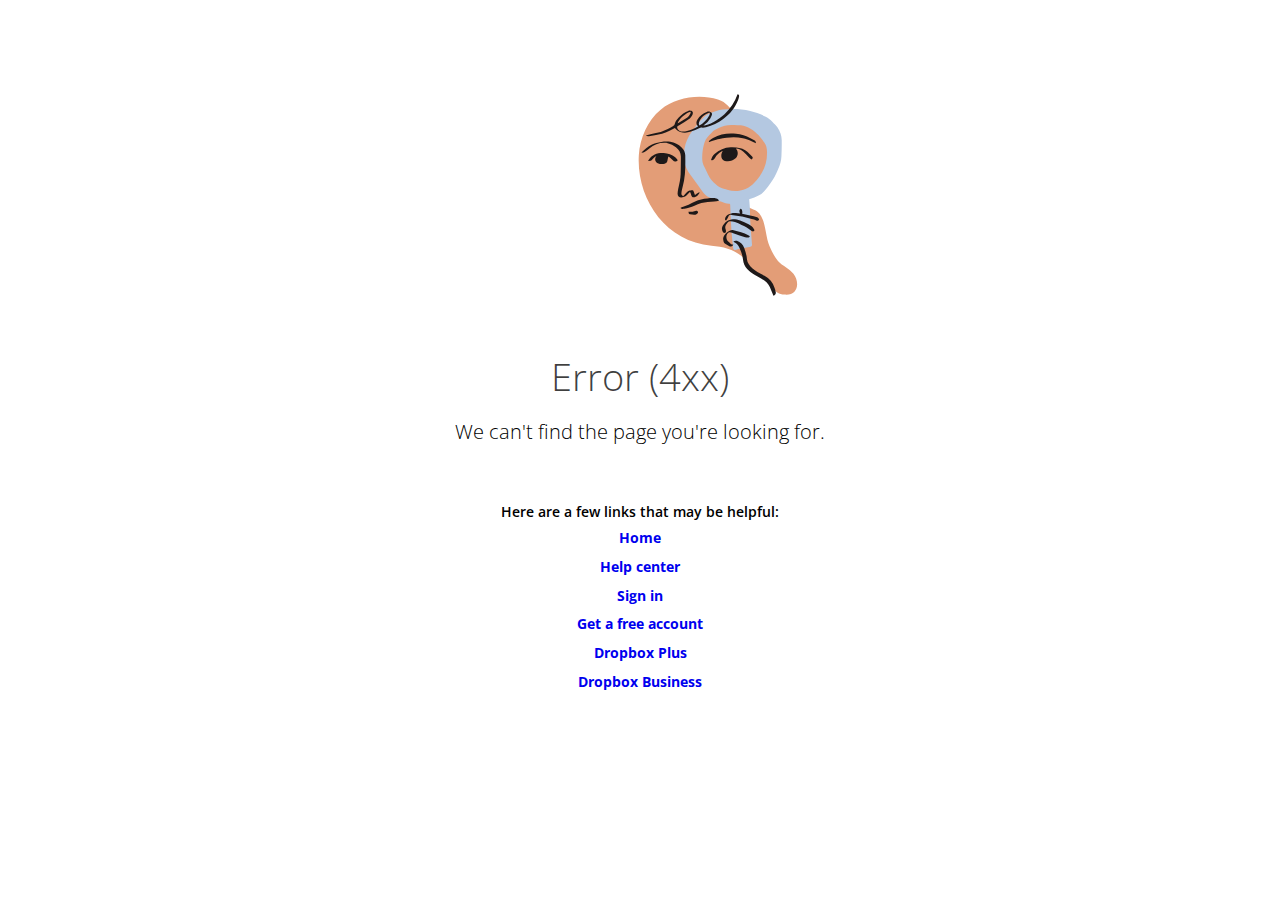
<file: error-page-dropbox/index.html>
<!DOCTYPE html>
<html lang="en">
  <head>
    <meta charset="UTF-8" />
    <meta http-equiv="X-UA-Compatible" content="IE=edge" />
    <meta name="viewport" content="width=device-width, initial-scale=1.0" />
    <link rel="stylesheet" href="style.css" />
    <title>Drop Box Error Page</title>
  </head>
  <body>
    <div id="top-box">
      <img src="img/look-magnifying-glass.svg" alt="Look magnifying glass" />
    </div>
    <div id="bottom-box">
      <h1>Error (4xx)</h1>
      <p class="not-found">We can't find the page you're looking for.</p>
      <p>Here are a few links that may be helpful:</p>
      <ul>
        <li><a href="https://www.dropbox.com/home?_tk=fof"> Home</a></li>
        <li>
          <a href="https://www.dropbox.com/help?_tk=fof"> Help center </a>
        </li>
        <li><a href="https://www.dropbox.com/login?_tk=fof"> Sign in </a></li>
        <li>
          <a href="https://www.dropbox.com/register?_tk=fof">
            Get a free account
          </a>
        </li>
        <li>
          <a href="https://www.dropbox.com/plus?_tk=fof"> Dropbox Plus </a>
        </li>
        <li>
          <a href="https://www.dropbox.com/business?_tk=fof">
            Dropbox Business
          </a>
        </li>
      </ul>
    </div>
  </body>
</html>
</file>
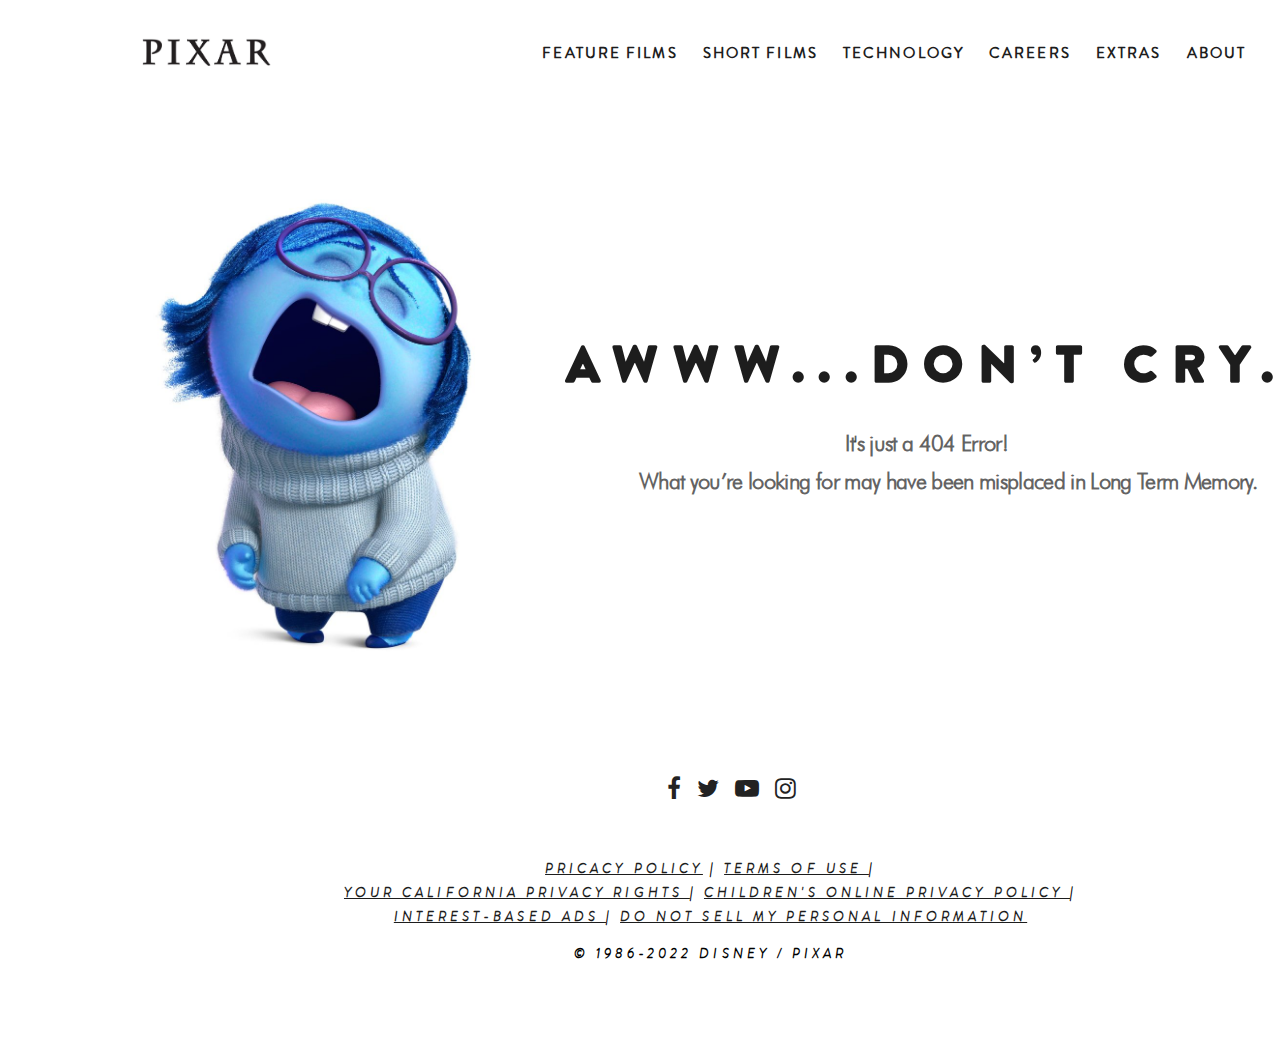
<file: error-page-pixar/index.html>
<!DOCTYPE html>
<html lang="en">
  <head>
    <meta charset="UTF-8" />
    <meta http-equiv="X-UA-Compatible" content="IE=edge" />
    <meta name="viewport" content="width=device-width, initial-scale=1.0" />
    <link
      rel="stylesheet"
      href="https://cdnjs.cloudflare.com/ajax/libs/font-awesome/4.7.0/css/font-awesome.min.css"
    />
    <link rel="stylesheet" href="normalize.css" />
    <link rel="stylesheet" href="style.css" />
    <title>Pixar Error Page</title>
  </head>
  <body>
    <header id="header-main">
      <div id="container-top-left">
        <a href="https://www.pixar.com/">
          <img id="branding-logo" src="img/logo022.jpg" alt="Pixar-logo img" />
        </a>
      </div>
      <div id="container-top-right">
        <nav id="nav-bar">
          <a href="https://www.pixar.com/feature-films-launch">Feature Films</a>
          <a href="https://www.pixar.com/short-films-1">Short Films</a>
          <a href="https://www.pixar.com/technology">Technology</a>
          <a href="https://www.pixar.com/careers">Careers</a>
          <a href="https://www.pixar.com/extras">Extras</a>
          <a href="https://www.pixar.com/about">About</a>
        </nav>
      </div>
    </header>
    <div class="clr"></div>
    <main id="main-container">
      <div id="left-main-section">
        <img src="img/image-asset.jpeg" alt="Blue crying cartoon" />
      </div>
      <div id="right-main-section">
        <h1>Awww...Don’t Cry.</h1>
        <p>It's just a 404 Error!
        What you’re looking for may have been misplaced in Long Term Memory.
        </p>
      </div>
    </main>
    <div class="clr"></div>
    <footer id="footer-main">
      <div id="follow-icons">
        <p>
          <a href="https://www.facebook.com/Pixar/">
            <i class="fa">&#xf09a;</i>
          </a>

          <a href="https://twitter.com/pixar">
            <i class="fa">&#xf099;</i>
          </a>

          <a href="https://www.youtube.com/pixar">
            <i class="fa">&#xf16a;</i>
          </a>

          <a href="https://www.instagram.com/pixar">
            <i class="fa">&#xf16d;</i>
          </a>
        </p>
      </div>
      <div id="bottom-links">
        <h3>
          <a href="https://privacy.thewaltdisneycompany.com/en/"
            >Pricacy Policy</a
          >
          <span> | </span>
          <a href="https://disneytermsofuse.com/"> Terms Of Use </a>
          <span> | </span><br/>
          <a
            href="https://privacy.thewaltdisneycompany.com/en/current-privacy-policy/your-california-privacy-rights/"
          >
            Your California Privacy rights
          </a>
          <span> | </span>
          <a
            href="https://privacy.thewaltdisneycompany.com/en/for-parents/childrens-online-privacy-policy/"
          >
            Children's Online Privacy Policy
          </a>
          <span> | </span><br />
          <a
            href="http://preferences-mgr.truste.com/?affiliateId=115&type=disneycolor"
          >
            Interest-Based Ads
          </a>
          <span> | </span>
          <a
            href="https://privacyportal-de.onetrust.com/webform/64f077b5-2f93-429f-a005-c0206ec0738e/0a4f1f0b-7130-421f-971d-ef578c0bce6d"
          >
            Do Not Sell My Personal Information
          </a>
        </h3>
        <h3 class="copyright">© 1986-2022 Disney / Pixar</h3>
      </div>
    </footer>
  </body>
</html>
</file>
<file: error-page-dropbox/style.css>
@import url("https://fonts.googleapis.com/css2?family=Open+Sans:wght@300&display=swap");
* {
  box-sizing: border-box;
  padding: 0;
  margin: 0;
}
body {
  font-family: Open Sans, "Lucida Grande", "Segoe UI", "Lucida Sans Unicode",
    Arial, Verdana, "Lucida Sans Unicode", Tahoma, sans-serif;
  text-align: center;
}
#top-box {
  width: 1440px;
  height: 308px;
  margin: 35px 0 0 0;
}
img {
  width: 300px;
  height: 300px;
}
#bottom-box {
  width: 100%;
  height: 439px;
}
h1 {
  color: rgba(0, 0, 0, 0.75);
  font-size: 38px;
  font-weight: lighter;
  line-height: 47px;
  margin: 10px 0;
}
.not-found {
  line-height: 16px;
  padding: 10px;
  font-weight: lighter;
  text-align: center;
  font-size: 20px;
}
p {
  font-size: 14px;
  font-weight: 600;
  padding: 38px 0 0 0;
  margin-top: 14px;
}
li {
  margin: 5px 0;
  list-style-type: none;
  line-height: 1.7em;
  font-size: 14px;
  font-weight: bold;
}
a {
  text-decoration: none;
}
a:hover {
  text-decoration: underline;
}
</file>
<file: error-page-pixar/style.css>
* {
  box-sizing: border-box;
  line-height: 0;
}
.clr {
  clear: both;
}
@font-face {
  font-family: brandon-reg;
  src: url(fonts/Brandon_reg.otf);
}
@font-face {
  font-family: brandon-gro;
  src: url(fonts/brandon-grotesque.woff);
}
@font-face {
  font-family: futura-pt;
  src: url(fonts/futura-light-pt.ttf);
}
@font-face {
  font-family: brandon-bold-italic;
  src: url(fonts/Brandon_bold_italic.woff);
}
@font-face {
  font-family: brandon-light-italic;
  src: url(fonts/Brandon_light_italic.woff);
}

h1 {
  font-family: brandon-reg;
}
h2 {
  font-family: futura-pt;
}
#header-main {
  background-color: #fff;
  width: 1440px;
  height: 103.967px;
  padding: 38px 118px;
  line-height: 37.4px;
}
#container-top-left {
  width: 282.117px;
  height: 27.96px;
  float: left;
  padding: 0 24px;
}
#branding-logo {
  width: 129px;
  height: 27.96px;
}
#container-top-right {
  float: right;
  width: 921.883px;
  height: 27.96px;
  text-align: right;
}
#nav-bar {
  width: 850px;
  margin: 15px 0 0 40px;
  padding: 0 34px 0 0px;
  height: 27.96px;
  font-family: brandon-reg;
  font-weight: 600;
  font-style: normal;
  font-size: 15px;
  letter-spacing: 0.14em;
  text-transform: uppercase;
}
#container-top-right a {
  margin: auto 10px auto 10px;
  padding: 9.27px 0;
  text-decoration: none;
  color: #1d1d1d;
}
#container-top-right a:hover {
  color: rgba(29, 29, 29, 0.4);
  transition-duration: 0.3s;
}
#main-container {
  width: 1440px;
  height: 655.567px;
  padding: 80px 142px;
}
#left-main-section {
  float: left;
}
#left-main-section img {
  width: 362.65px;
  height: 489.6px;
}
#right-main-section {
  float: left;
  width: 793.35px;
  height: 489.6px;
  position: relative;
  top: 21.2%;
  left: 2.2%;
  padding: 17px 17px 0 17px;
}
#right-main-section h1 {
  color: #1d1d1d;
  text-align: center;
  font-family: brandon-gro;
  line-height: 51px;
  font-weight: 900;
  font-style: normal;
  font-size: 51px;
  letter-spacing: 0.29em;
  line-height: 1em;
  text-transform: uppercase;
  width: 759.333px;
}
#right-main-section p {
  text-align: center;
  font-family: futura-pt;
  font-weight: 600;
  font-style: normal;
  font-size: 22px;
  white-space: pre-wrap;
  letter-spacing: -0.03em;
  line-height: 1.7em;
  color: rgba(29, 29, 29, 0.7);
  width: 759.333px;
  text-transform: none;
}
#footer-main {
  width: 1440px;
  height: 275.6px;
  padding: 0 142px;
  text-align: center;
}
#follow-icons {
  width: 1190px;
  height: 37.4px;
}
#follow-icons a {
  text-decoration: none;
}
.fa {
  font-size: 24px;
  letter-spacing: 0.5em;
  color: #222;
}

.fa:hover {
  color: rgb(33, 133, 255);
  transition: 0.1s;
}
#bottom-links {
  width: 1156px;
  height: 178.2px;
}
#bottom-links h3 {
  width: 957px;
  height: 71.4px;
  font-family: brandon-light-italic;
  font-weight: bold;
  font-style: normal;
  font-size: 14px;
  letter-spacing: 0.29em;
  line-height: 1.7em;
  text-transform: uppercase;
  padding: 30px 0 0 180px;
}
#bottom-links a {
  color: #1d1d1d;
  transition-duration: 0.2s;
}
#bottom-links a:hover {
  color: rgba(29, 29, 29, 0.4);
  transition-duration: 0.2s;
}
</file>
